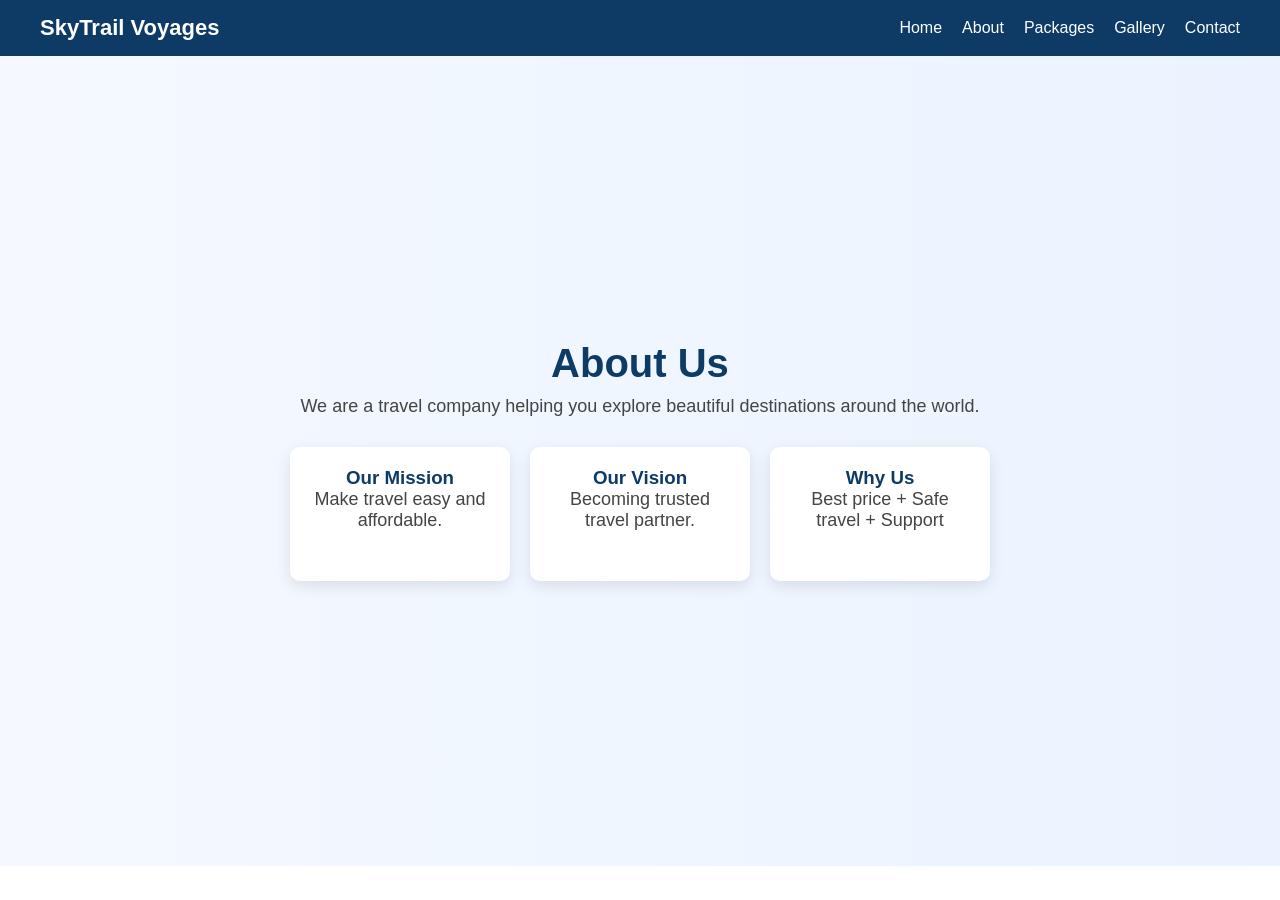
<file: about.html>
<!DOCTYPE html>
<html lang="en">
<head>
    <meta charset="UTF-8">
    <title>About - SkyTrail Voyages</title>
    <link rel="stylesheet" href="css/style.css">
</head>
<body>

<header>
    <nav class="navbar">
        <div class="logo">SkyTrail Voyages</div>
        <ul class="nav-links">
            <li><a href="index.html">Home</a></li>
            <li><a href="about.html">About</a></li>
            <li><a href="packages.html">Packages</a></li>
            <li><a href="gallery.html">Gallery</a></li>
            <li><a href="contact.html">Contact</a></li>
        </ul>
    </nav>
</header>

<section class="about">

    <div class="about-container">

        <h1>About Us</h1>

        <p>
            We are a travel company helping you explore beautiful destinations around the world.
        </p>

        <div class="about-boxes">

            <div class="box">
                <h3>Our Mission</h3>
                <p>Make travel easy and affordable.</p>
            </div>

            <div class="box">
                <h3>Our Vision</h3>
                <p>Becoming trusted travel partner.</p>
            </div>

            <div class="box">
                <h3>Why Us</h3>
                <p>Best price + Safe travel + Support</p>
            </div>

        </div>

    </div>

</section>
</body>
</html>
</file>
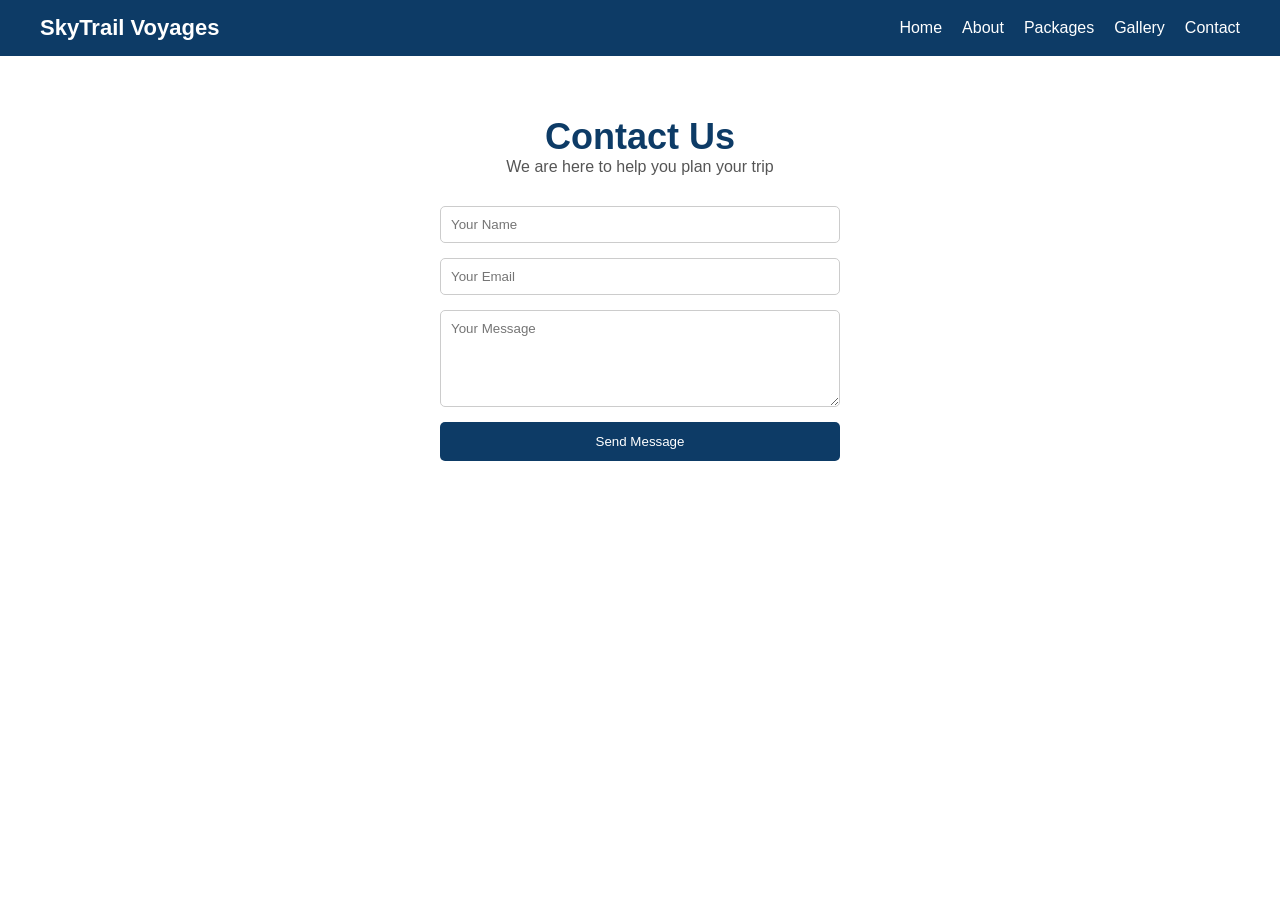
<file: contact.html>
<!DOCTYPE html>
<html lang="en">
<head>
    <meta charset="UTF-8">
    <title>Contact - SkyTrail Voyages</title>
    <link rel="stylesheet" href="css/style.css">
</head>
<body>

<header>
    <nav class="navbar">
        <div class="logo">SkyTrail Voyages</div>
        <ul class="nav-links">
            <li><a href="index.html">Home</a></li>
            <li><a href="about.html">About</a></li>
            <li><a href="packages.html">Packages</a></li>
            <li><a href="gallery.html">Gallery</a></li>
            <li><a href="contact.html">Contact</a></li>
        </ul>
    </nav>
</header>

<section class="contact">
    <h1>Contact Us</h1>
    <p>We are here to help you plan your trip</p>

    <form class="contact-form">

        <input type="text" placeholder="Your Name" required>

        <input type="email" placeholder="Your Email" required>

        <textarea rows="5" placeholder="Your Message" required></textarea>

        <button type="submit">Send Message</button>

    </form>
</section>

</body>
</html>
</file>
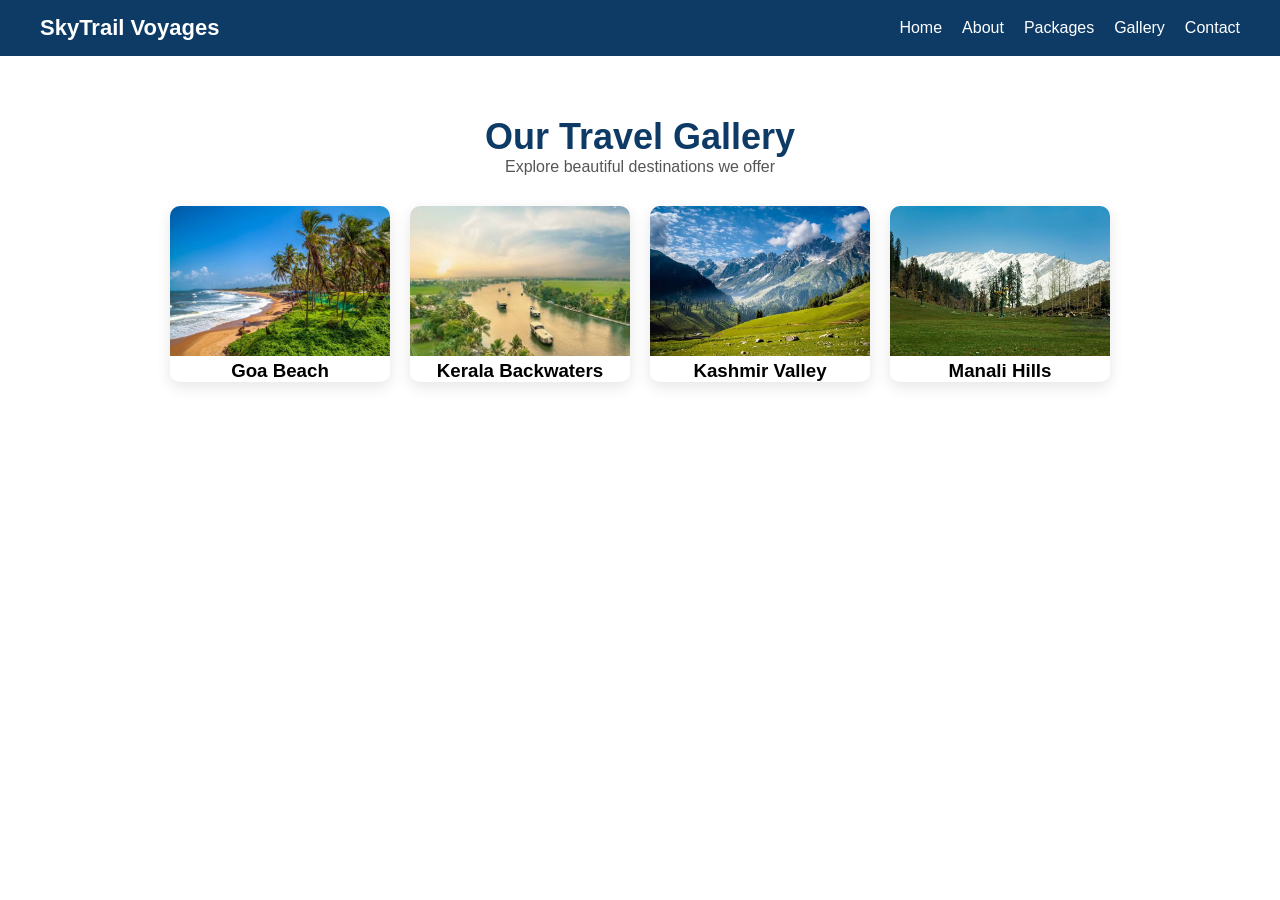
<file: gallery.html>
<!DOCTYPE html>
<html lang="en">
<head>
    <meta charset="UTF-8">
    <title>Gallery - SkyTrail Voyages</title>
    <link rel="stylesheet" href="css/style.css">
</head>
<body>

<header>
    <nav class="navbar">
        <div class="logo">SkyTrail Voyages</div>
        <ul class="nav-links">
            <li><a href="index.html">Home</a></li>
            <li><a href="about.html">About</a></li>
            <li><a href="packages.html">Packages</a></li>
            <li><a href="gallery.html">Gallery</a></li>
            <li><a href="contact.html">Contact</a></li>
        </ul>
    </nav>
</header>

<section class="gallery">
    <h1>Our Travel Gallery</h1>
    <p>Explore beautiful destinations we offer</p>

    <div class="gallery-container">

        <div class="gallery-item">
            <img src="images/goa.jpg" alt="Goa">
            <h3>Goa Beach</h3>
        </div>

        <div class="gallery-item">
            <img src="images/kerala.jpg" alt="Kerala">
            <h3>Kerala Backwaters</h3>
        </div>

        <div class="gallery-item">
            <img src="images/kashmir.jpg" alt="Kashmir">
            <h3>Kashmir Valley</h3>
        </div>

        <div class="gallery-item">
            <img src="images/manali.jpg" alt="Manali">
            <h3>Manali Hills</h3>
        </div>

    </div>
</section>

</body>
</html>
</file>
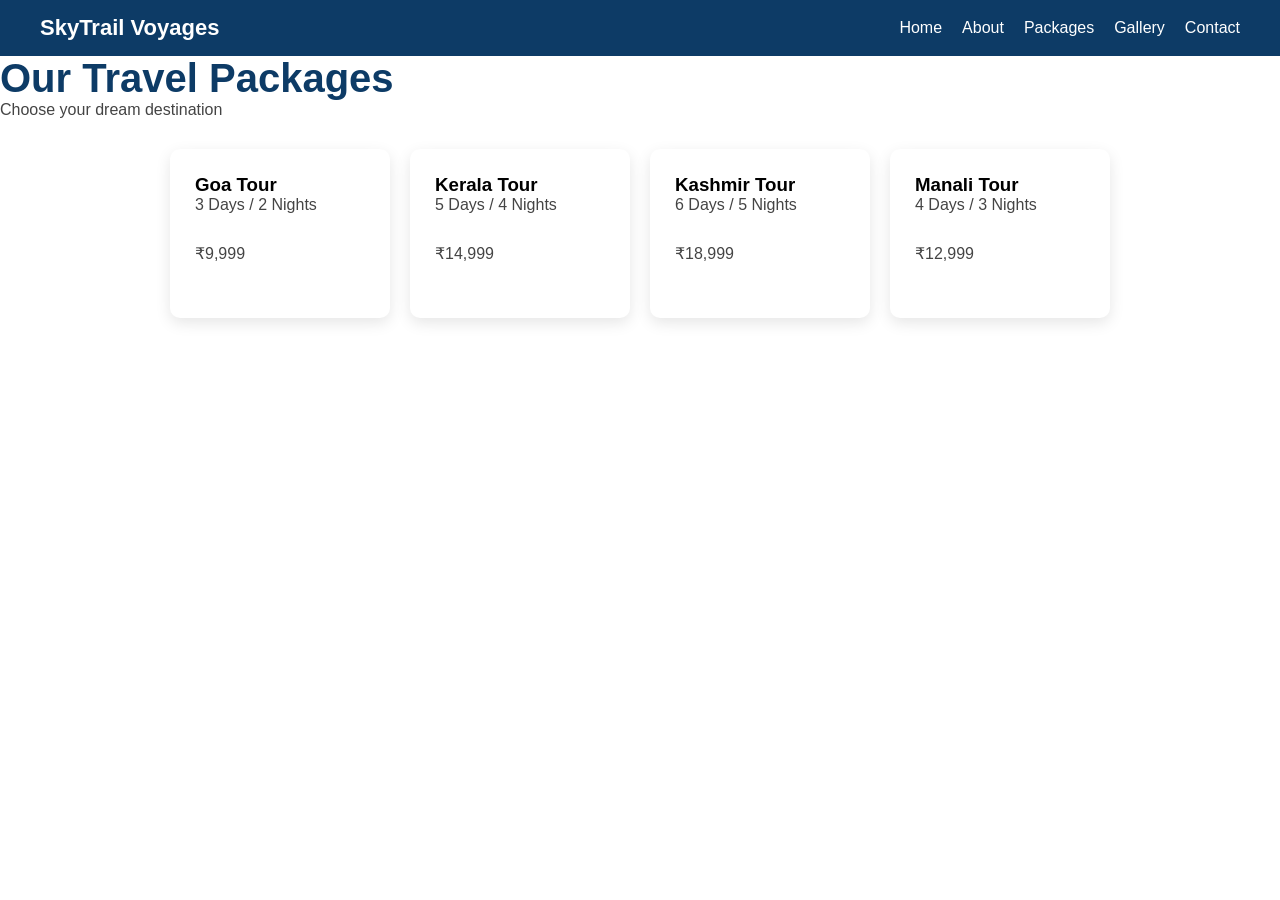
<file: packages.html>
<!DOCTYPE html>
<html lang="en">
<head>
    <meta charset="UTF-8">
    <title>Packages - SkyTrail Voyages</title>
    <link rel="stylesheet" href="css/style.css">
</head>
<body>

<header>
    <nav class="navbar">
        <div class="logo">SkyTrail Voyages</div>
        <ul class="nav-links">
            <li><a href="index.html">Home</a></li>
            <li><a href="about.html">About</a></li>
            <li><a href="packages.html">Packages</a></li>
            <li><a href="gallery.html">Gallery</a></li>
            <li><a href="contact.html">Contact</a></li>
        </ul>
    </nav>
</header>

<section class="package-container">

    <h1>Our Travel Packages</h1>
    <p>Choose your dream destination</p>

    <div class="package-cards">

        <!-- Goa -->
        <div class="card">
            <h3>Goa Tour</h3>
            <p>3 Days / 2 Nights</p>
            <p>₹9,999</p>
        </div>

        <!-- Kerala -->
        <div class="card">
            <h3>Kerala Tour</h3>
            <p>5 Days / 4 Nights</p>
            <p>₹14,999</p>
        </div>

        <!-- Kashmir -->
        <div class="card">
            <h3>Kashmir Tour</h3>
            <p>6 Days / 5 Nights</p>
            <p>₹18,999</p>
        </div>

        <!-- Manali (ADDED) -->
        <div class="card">
            <h3>Manali Tour</h3>
            <p>4 Days / 3 Nights</p>
            <p>₹12,999</p>
        </div>

    </div>

</section>

</body>
</html>
</file>
<file: css/style.css>
/* RESET */
* {
    margin: 0;
    padding: 0;
    box-sizing: border-box;
    font-family: Arial, sans-serif;
}

/* NAVBAR */
.navbar {
    display: flex;
    justify-content: space-between;
    align-items: center;
    background: #0d3b66;
    padding: 15px 40px;
}

.logo {
    color: white;
    font-size: 22px;
    font-weight: bold;
}

.nav-links {
    list-style: none;
    display: flex;
    gap: 20px;
}

.nav-links a {
    color: white;
    text-decoration: none;
    font-size: 16px;
    transition: 0.3s;
}

.nav-links a:hover {
    color: #ffcc00;
}

/* HERO SECTION */
.hero {
    height: 90vh;
    background: url("../images/hero.jpg") center/cover no-repeat;
    display: flex;
    flex-direction: column;
    justify-content: center;
    align-items: center;
    text-align: center;
    color: white;
    padding: 20px;
}

.hero h1 {
    font-size: 50px;
    text-shadow: 2px 2px 10px rgba(0,0,0,0.7);
}

.hero p {
    font-size: 18px;
    margin-top: 10px;
    text-shadow: 2px 2px 10px rgba(0,0,0,0.7);
}

.btn {
    margin-top: 20px;
    padding: 12px 25px;
    background: #ff9800;
    color: white;
    text-decoration: none;
    border-radius: 8px;
    transition: 0.3s;
}

.btn:hover {
    background: #e68900;
}

/* ABOUT SECTION */
.about {
    min-height: 90vh;
    display: flex;
    justify-content: center;
    align-items: center;
    background: linear-gradient(to right, #f5f9ff, #eaf3ff);
    text-align: center;
    padding: 40px;
}

.about-container {
    max-width: 900px;
}

.about h1 {
    font-size: 40px;
    color: #0d3b66;
    margin-bottom: 10px;
}

.about p {
    font-size: 18px;
    color: #444;
    margin-bottom: 30px;
}

.about-boxes {
    display: flex;
    gap: 20px;
    justify-content: center;
    flex-wrap: wrap;
}

.box {
    background: white;
    padding: 20px;
    border-radius: 10px;
    width: 220px;
    box-shadow: 0 5px 15px rgba(0,0,0,0.1);
    transition: 0.3s;
}
.box:hover {
    transform: translateY(-5px);
}

.box h3 {
    color: #0d3b66;
}
.packages {
    padding: 60px;
    text-align: center;
    background: #f5f9ff;
}

.package-container h1 {
    font-size: 40px;
    color: #0d3b66;
}

.package-container p {
    color: #444;
    margin-bottom: 30px;
}

.package-cards {
    display: flex;
    justify-content: center;
    gap: 20px;
    flex-wrap: wrap;
}

.card {
    background: white;
    padding: 25px;
    width: 220px;
    border-radius: 10px;
    box-shadow: 0 5px 15px rgba(0,0,0,0.1);
    transition: all 0.3s ease;
}
.card:hover {
    transform: translateY(-8px);
    box-shadow: 0 12px 25px rgba(0,0,0,0.2);
}
.contact {
    padding: 60px 20px;
    text-align: center;
}

.contact h1 {
    font-size: 36px;
    color: #0d3b66;
}

.contact p {
    margin-bottom: 30px;
    color: #555;
}

/* FORM FIX */
.contact-form {
    display: flex;
    flex-direction: column;
    gap: 15px;
    max-width: 400px;
    margin: auto;
}

.contact-form input,
.contact-form textarea {
    padding: 10px;
    border: 1px solid #ccc;
    border-radius: 5px;
    width: 100%;
}

.contact-form button {
    padding: 12px;
    background: #0d3b66;
    color: white;
    border: none;
    border-radius: 5px;
    cursor: pointer;
}

.contact-form button:hover {
    background: #083057;
}
.gallery {
    padding: 60px;
    text-align: center;
}

.gallery h1 {
    font-size: 36px;
    color: #0d3b66;
}

.gallery p {
    margin-bottom: 30px;
    color: #555;
}

.gallery-container {
    display: flex;
    gap: 20px;
    justify-content: center;
    flex-wrap: wrap;
}

.gallery-item {
    width: 220px;
    background: white;
    border-radius: 10px;
    overflow: hidden;
    box-shadow: 0 5px 15px rgba(0,0,0,0.1);
    transition: 0.3s;
}

.gallery-item img {
    width: 100%;
    height: 150px;
    object-fit: cover;
}

.gallery-item:hover {
    transform: translateY(-5px);
}
</file>
